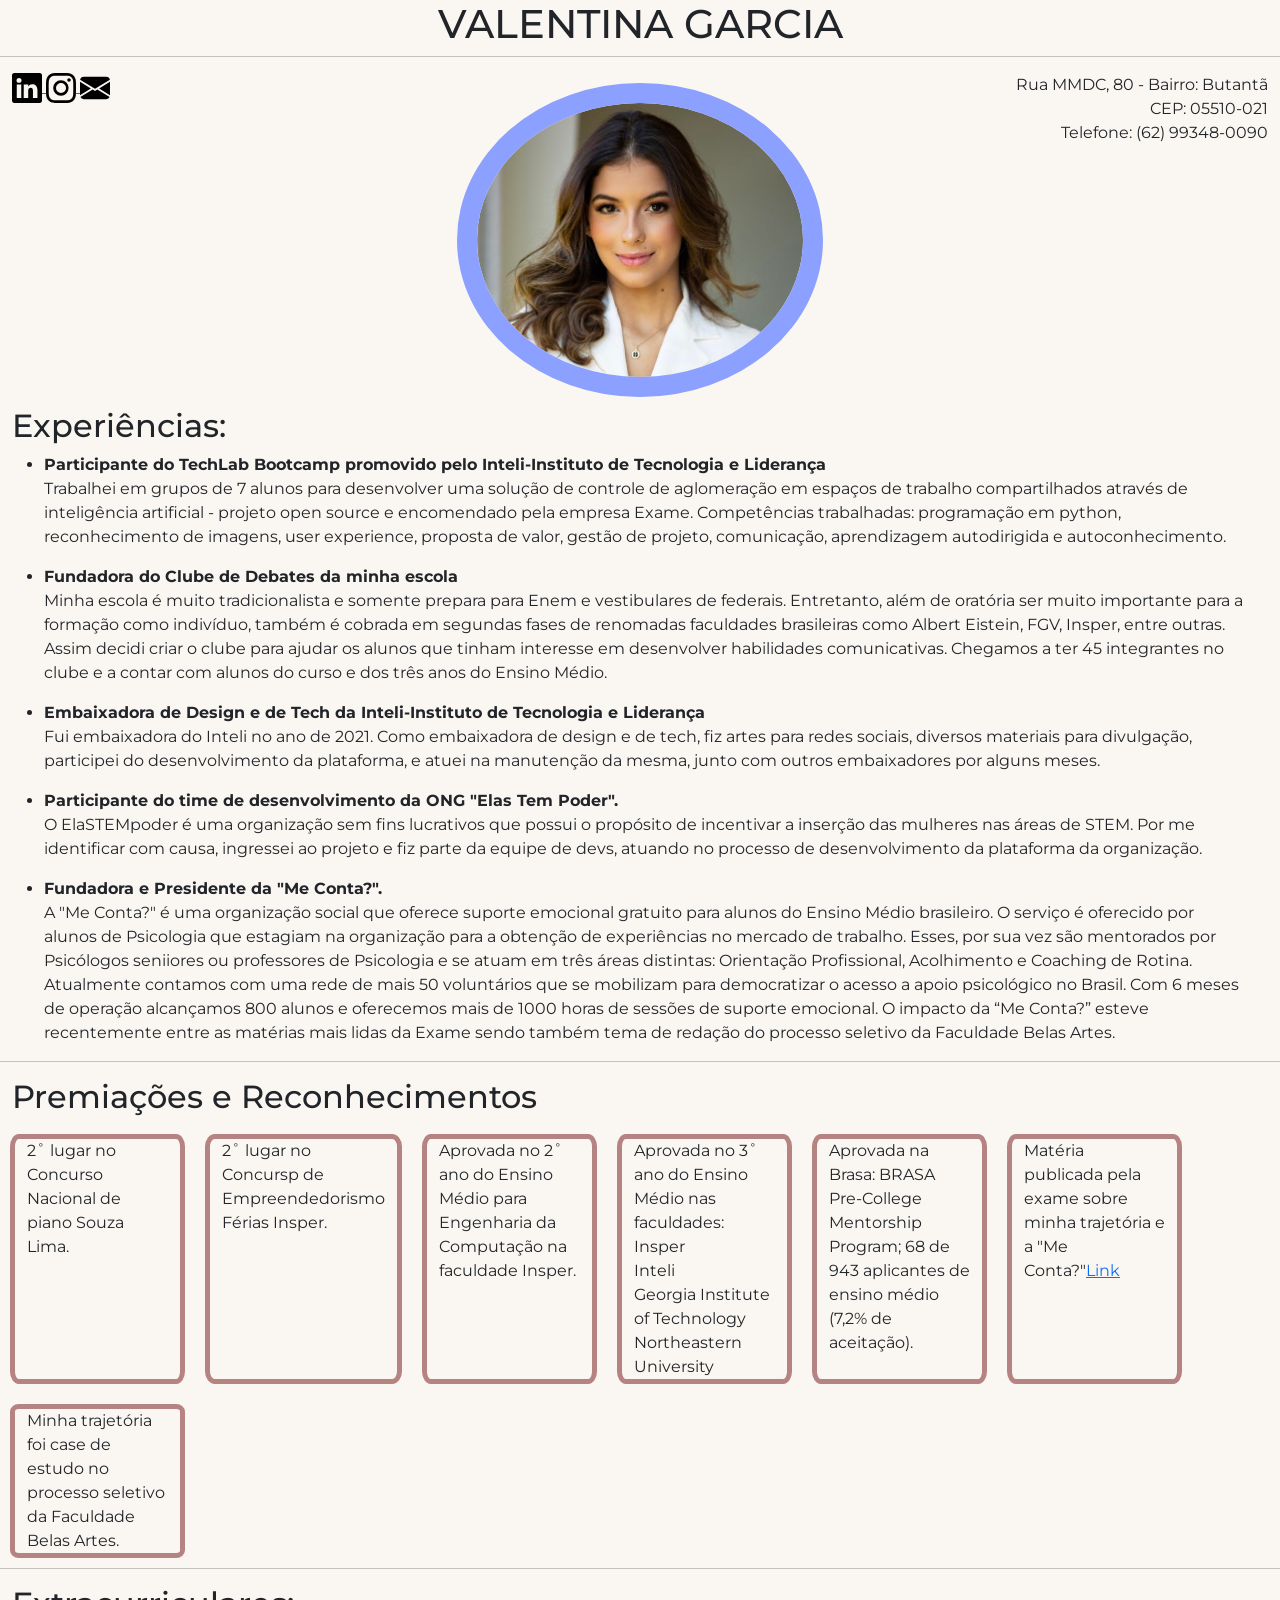
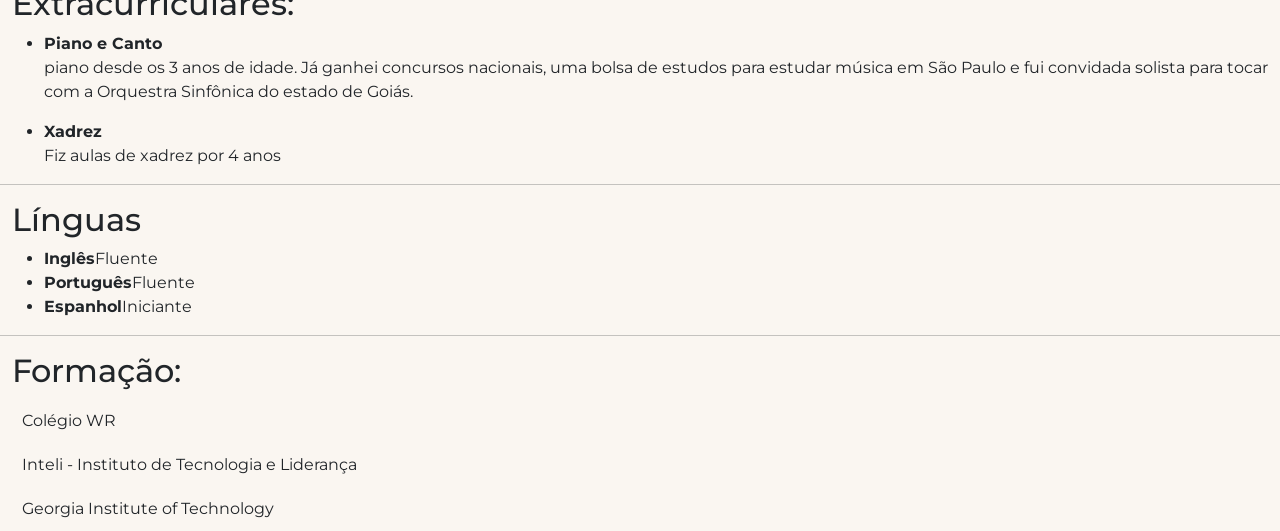
<file: 02_TUTORIAL/Semana1/curriculo/index.html>
<!DOCTYPE html>
<html lang="en">
<head>
    <meta charset="UTF-8">
    <meta http-equiv="X-UA-Compatible" content="IE=edge">
    <meta name="viewport" content="width=device-width, initial-scale=1.0">
    <title>Currículo</title>

    <link href="https://cdn.jsdelivr.net/npm/bootstrap@5.1.3/dist/css/bootstrap.min.css" rel="stylesheet" integrity="sha384-1BmE4kWBq78iYhFldvKuhfTAU6auU8tT94WrHftjDbrCEXSU1oBoqyl2QvZ6jIW3" crossorigin="anonymous">

    <link rel="stylesheet" href="style.css">
    <script src="https://ajax.googleapis.com/ajax/libs/jquery/3.6.0/jquery.min.js"></script>
    <script src = "script.js"></script>

   
    
</head>
<body>
    <div class="container-fluid">
        <div class="row">
            <H1>
                VALENTINA GARCIA 
            </H1>
            <hr>
        </div>
        <div class="row">
            <div class="col-12 col-md-4">
                <a class="link" href="https://www.linkedin.com/in/valentina-garcia-a015981b8/">
                    <svg xmlns="http://www.w3.org/2000/svg" width="30" height="30" 
                    class="bi bi-linkedin" viewBox="0 0 16 16">
                        <path d="M0 1.146C0 .513.526 0 1.175 0h13.65C15.474 0 16 .513 16 1.146v13.708c0 .633-.526 1.146-1.175 1.146H1.175C.526 16 0 15.487 0 14.854V1.146zm4.943 12.248V6.169H2.542v7.225h2.401zm-1.2-8.212c.837 0 1.358-.554 1.358-1.248-.015-.709-.52-1.248-1.342-1.248-.822 0-1.359.54-1.359 1.248 0 .694.521 1.248 1.327 1.248h.016zm4.908 8.212V9.359c0-.216.016-.432.08-.586.173-.431.568-.878 1.232-.878.869 0 1.216.662 1.216 1.634v3.865h2.401V9.25c0-2.22-1.184-3.252-2.764-3.252-1.274 0-1.845.7-2.165 1.193v.025h-.016a5.54 5.54 0 0 1 .016-.025V6.169h-2.4c.03.678 0 7.225 0 7.225h2.4z"/>
                      </svg>    
                </a>
                <a class="link" href="https://www.instagram.com/valentina.aagarcia/">
                    <svg xmlns="http://www.w3.org/2000/svg" width="30" height="30" 
                    class="bi bi-instagram" viewBox="0 0 16 16">
                        <path d="M8 0C5.829 0 5.556.01 4.703.048 3.85.088 3.269.222 2.76.42a3.917 3.917 0 0 0-1.417.923A3.927 3.927 0 0 0 .42 2.76C.222 3.268.087 3.85.048 4.7.01 5.555 0 5.827 0 8.001c0 2.172.01 2.444.048 3.297.04.852.174 1.433.372 1.942.205.526.478.972.923 1.417.444.445.89.719 1.416.923.51.198 1.09.333 1.942.372C5.555 15.99 5.827 16 8 16s2.444-.01 3.298-.048c.851-.04 1.434-.174 1.943-.372a3.916 3.916 0 0 0 1.416-.923c.445-.445.718-.891.923-1.417.197-.509.332-1.09.372-1.942C15.99 10.445 16 10.173 16 8s-.01-2.445-.048-3.299c-.04-.851-.175-1.433-.372-1.941a3.926 3.926 0 0 0-.923-1.417A3.911 3.911 0 0 0 13.24.42c-.51-.198-1.092-.333-1.943-.372C10.443.01 10.172 0 7.998 0h.003zm-.717 1.442h.718c2.136 0 2.389.007 3.232.046.78.035 1.204.166 1.486.275.373.145.64.319.92.599.28.28.453.546.598.92.11.281.24.705.275 1.485.039.843.047 1.096.047 3.231s-.008 2.389-.047 3.232c-.035.78-.166 1.203-.275 1.485a2.47 2.47 0 0 1-.599.919c-.28.28-.546.453-.92.598-.28.11-.704.24-1.485.276-.843.038-1.096.047-3.232.047s-2.39-.009-3.233-.047c-.78-.036-1.203-.166-1.485-.276a2.478 2.478 0 0 1-.92-.598 2.48 2.48 0 0 1-.6-.92c-.109-.281-.24-.705-.275-1.485-.038-.843-.046-1.096-.046-3.233 0-2.136.008-2.388.046-3.231.036-.78.166-1.204.276-1.486.145-.373.319-.64.599-.92.28-.28.546-.453.92-.598.282-.11.705-.24 1.485-.276.738-.034 1.024-.044 2.515-.045v.002zm4.988 1.328a.96.96 0 1 0 0 1.92.96.96 0 0 0 0-1.92zm-4.27 1.122a4.109 4.109 0 1 0 0 8.217 4.109 4.109 0 0 0 0-8.217zm0 1.441a2.667 2.667 0 1 1 0 5.334 2.667 2.667 0 0 1 0-5.334z"/>
                      </svg>
                </a>
                <a class="link" href="mailto:valentinaaag03@gmail.com?subject=Vim do seu currículo">
                    <svg xmlns="http://www.w3.org/2000/svg" width="30" height="30" 
                    class="bi bi-envelope-fill" viewBox="0 0 16 16">
                        <path d="M.05 3.555A2 2 0 0 1 2 2h12a2 2 0 0 1 1.95 1.555L8 8.414.05 3.555ZM0 4.697v7.104l5.803-3.558L0 4.697ZM6.761 8.83l-6.57 4.027A2 2 0 0 0 2 14h12a2 2 0 0 0 1.808-1.144l-6.57-4.027L8 9.586l-1.239-.757Zm3.436-.586L16 11.801V4.697l-5.803 3.546Z"/>
                      </svg>
                </a>
            </div>
            <div class="col-12 col-md-4 imagem containerImagem">
                <div id="photo">
                    <img src="FotoCurriculo.jpeg">
                </div>
            </div>
            <div class="col-12 col-md-4 direita">
            Rua MMDC, 80 - Bairro: Butantã <br/>
            CEP: 05510-021 <br/>
            Telefone: (62) 99348-0090 <br/>
        
        </div>
        <section class="flex row">
            <div>
                <h2>Experiências: </h2>
            <ul>
                <li id="ex"><b>Participante do TechLab Bootcamp promovido pelo Inteli-Instituto de Tecnologia e Liderança</b> <br/></li>
                <p> Trabalhei em grupos de 7 alunos para desenvolver uma solução de controle de aglomeração em espaços de trabalho compartilhados através de inteligência artificial - projeto open source e encomendado pela empresa Exame. Competências trabalhadas: programação em python, reconhecimento de imagens, user experience, proposta de valor, gestão de projeto, comunicação, aprendizagem autodirigida e autoconhecimento.</p>
                <li><strong>Fundadora do Clube de Debates da minha escola</strong> <br/> </li> 
                <p> Minha escola é muito tradicionalista e somente prepara para Enem e vestibulares de federais. Entretanto, além de oratória ser muito importante para a formação como indivíduo, também é cobrada em segundas fases de renomadas faculdades brasileiras como Albert Eistein, FGV, Insper, entre outras. Assim decidi criar o clube para ajudar os alunos que tinham interesse em desenvolver habilidades comunicativas. Chegamos a ter 45 integrantes no clube e a contar com alunos do curso e dos três anos do Ensino Médio. </p>
                <li><strong>Embaixadora de Design e de Tech da Inteli-Instituto de Tecnologia e Liderança</strong> <br/></li>
                <p> Fui embaixadora do Inteli no ano de 2021. Como embaixadora de design e de tech, fiz artes para redes sociais, diversos materiais para divulgação, participei do desenvolvimento da plataforma, e atuei na manutenção da mesma, junto com outros embaixadores por alguns meses.</p>
                <li><strong>Participante do time de desenvolvimento da ONG "Elas Tem Poder".</strong> <br/></li>
                <p> O ElaSTEMpoder é uma organização sem fins lucrativos que possui o propósito de incentivar a inserção das mulheres nas áreas de STEM. Por me identificar com causa, ingressei ao projeto e fiz parte da equipe de devs, atuando no processo de desenvolvimento da plataforma da organização.</p>
                <li> <strong>Fundadora e Presidente da "Me Conta?".</strong><br/> </li>
                <p>A "Me Conta?" é uma organização social que oferece suporte emocional gratuito para alunos do Ensino Médio brasileiro. O serviço é oferecido por alunos de Psicologia que estagiam na organização para a obtenção de experiências no mercado de trabalho. Esses, por sua vez são mentorados por Psicólogos seniiores ou professores de Psicologia e se atuam em três áreas distintas: Orientação Profissional, Acolhimento e Coaching de Rotina. Atualmente contamos com uma rede de mais 50 voluntários que se mobilizam para democratizar o acesso a apoio psicológico no Brasil. Com 6 meses de operação alcançamos 800 alunos e oferecemos mais de 1000 horas de sessões de suporte emocional. O impacto da “Me Conta?” esteve recentemente entre as matérias mais lidas da Exame sendo também tema de redação do processo seletivo da Faculdade Belas Artes. </p>
            </ul>    
            </div>
        </section>
        <hr>
        <h2 id="premiacoes">Premiações e Reconhecimentos</h2>

       <div class="container-fluid"> 
            <div class="row">
                <div class="item col-2"> 2˚ lugar no Concurso Nacional de piano Souza Lima.</div>
                <div class="item col-2"> 2˚ lugar no Concursp de Empreendedorismo Férias Insper.</div>
                <div class="item col-2"> Aprovada no 2˚ ano do Ensino Médio para Engenharia da Computação na faculdade Insper.</div>
                <div class="item col-2"> Aprovada no 3˚ ano do Ensino Médio nas faculdades: <br/> Insper <br/> Inteli  <br/> Georgia Institute of Technology <br/> Northeastern University </div>
                <div class="item col-2"> Aprovada na Brasa: BRASA Pre-College Mentorship Program; 68 de 943 aplicantes de ensino médio (7,2% de aceitação).</div>
                <div class="item col-2"> Matéria publicada pela exame sobre minha trajetória e a "Me Conta?"<a href="https://exame.com/exame-in/custo-zero-jovem-de-17-anos-cria-plataforma-de-apoio-psicologico/">Link</a></div>
                <div class="item col-2"> Minha trajetória foi case de estudo no processo seletivo da Faculdade Belas Artes.</div>
            </div>
        </div>
        <hr>
        <div>
            <h2 id="extras">Extracurriculares:</h2>
            <ul>
                <li>
                <strong>Piano e Canto</strong></li>
                <p> piano desde os 3 anos de idade. Já ganhei concursos nacionais, uma bolsa de estudos para estudar música em São Paulo e fui convidada solista para tocar com a Orquestra Sinfônica do estado de Goiás.
                </p>
                <li><strong>Xadrez</strong></li>
                <p>Fiz aulas de xadrez por 4 anos
                </p>
            </ul>
        </div>
        <hr>
        <div>
            <h2 id="lin">Línguas </h2>
            <ul>
                <li><strong>Inglês</strong>Fluente </li> 
                <li><strong>Português</strong>Fluente</li>
                <li><strong>Espanhol</strong>Iniciante</li>
            </ul>
        </div>
        <hr>
        <div>
            <h2 id="form">Formação:</h2>
            <div class="col-3 row">
                <div class="item col-3">Colégio WR</div>
                <div class="item col-3">Inteli - Instituto de Tecnologia e Liderança</div>
                <div class="item col-3 direita">Georgia Institute of Technology</div>
            </div>
        </div>
</body>
</html>
</file>
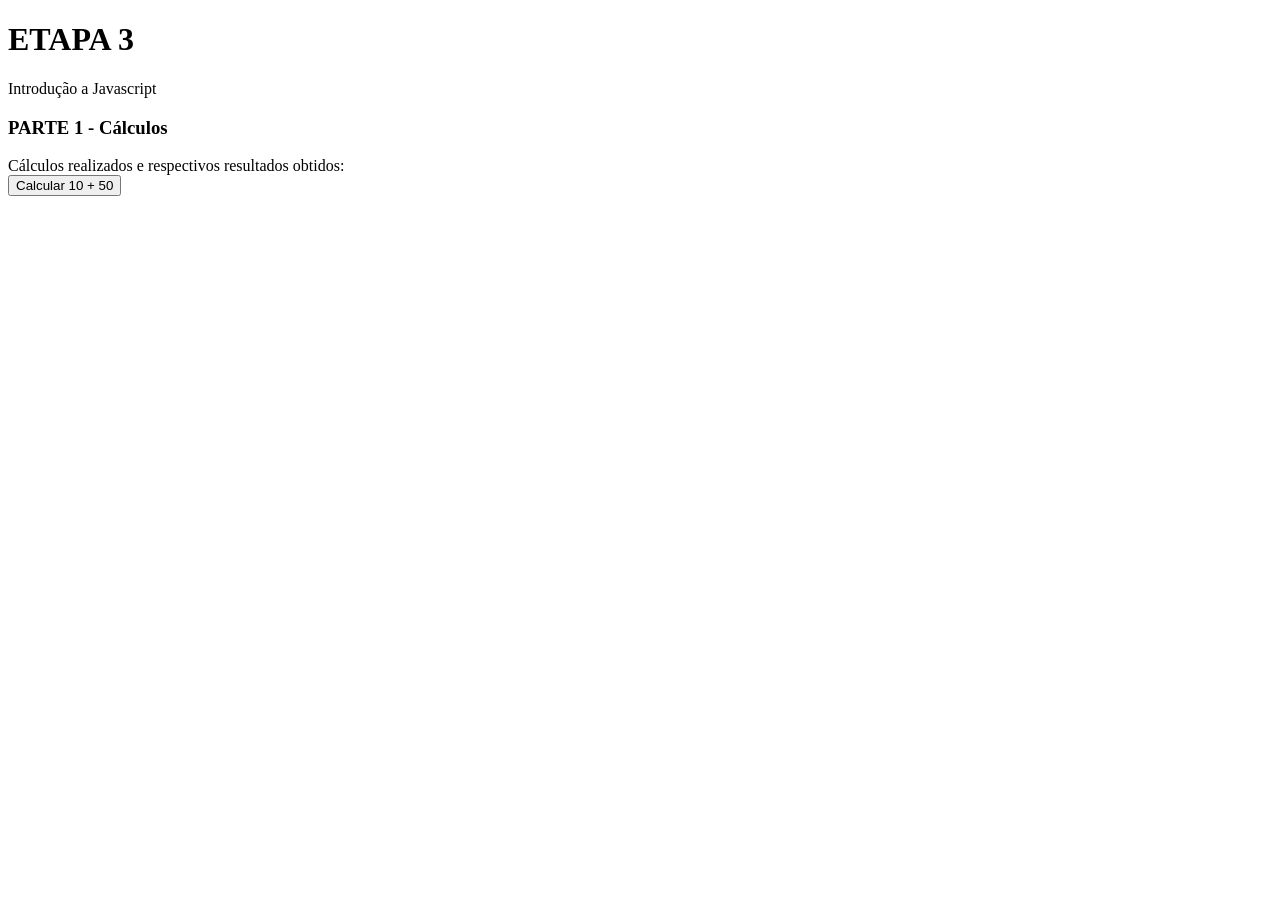
<file: 02_TUTORIAL/Semana3/frontend/index.html>
﻿<!DOCTYPE html>
<html>
<head>
	<meta charset="UTF-8" />	
	<title>Etapa 3</title>
</head>
<body>
	<div id="main">
		<h1>ETAPA 3</h1>
		Introdução a Javascript
			<div id="calc" class="sections">
				<h3>PARTE 1 - Cálculos</h3>
				Cálculos realizados e respectivos resultados obtidos:
			</div>
			<button onclick="CalcAddAndShow(10, 50)" class="button-calc">Calcular 10 + 50</button>
		</div>
	
</body>
</html>
</file>
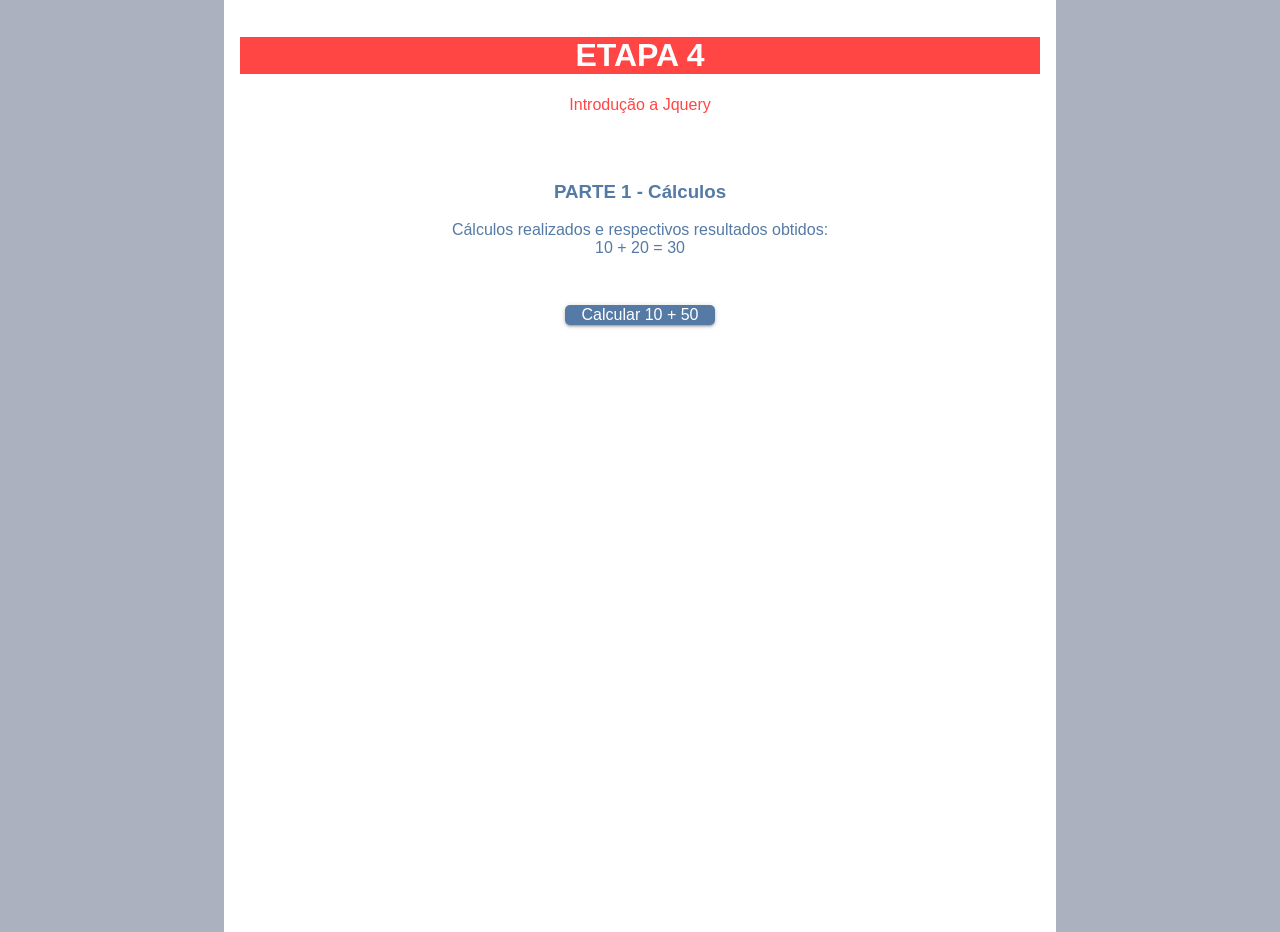
<file: 02_TUTORIAL/Semana4/frontend/index.html>
﻿<!DOCTYPE html>
<html>
<head>
	<meta charset="UTF-8" />	
	<title>Etapa 4</title>
	<script src="https://ajax.googleapis.com/ajax/libs/jquery/3.6.0/jquery.min.js"></script>
	<link rel="stylesheet" href="style.css">
	<script src="script.js"></script>
</head>
<body>
	<div id="main">
		<h1>ETAPA 4</h1>
		Introdução a Jquery
			<div id="calc" class="sections">
				<h3>PARTE 1 - Cálculos</h3>
				Cálculos realizados e respectivos resultados obtidos:
			</div>
			<button onclick="CalcAddAndShow(10, 50)" class="button-calc">Calcular 10 + 50</button>
		</div>
	
</body>
</html>
</file>
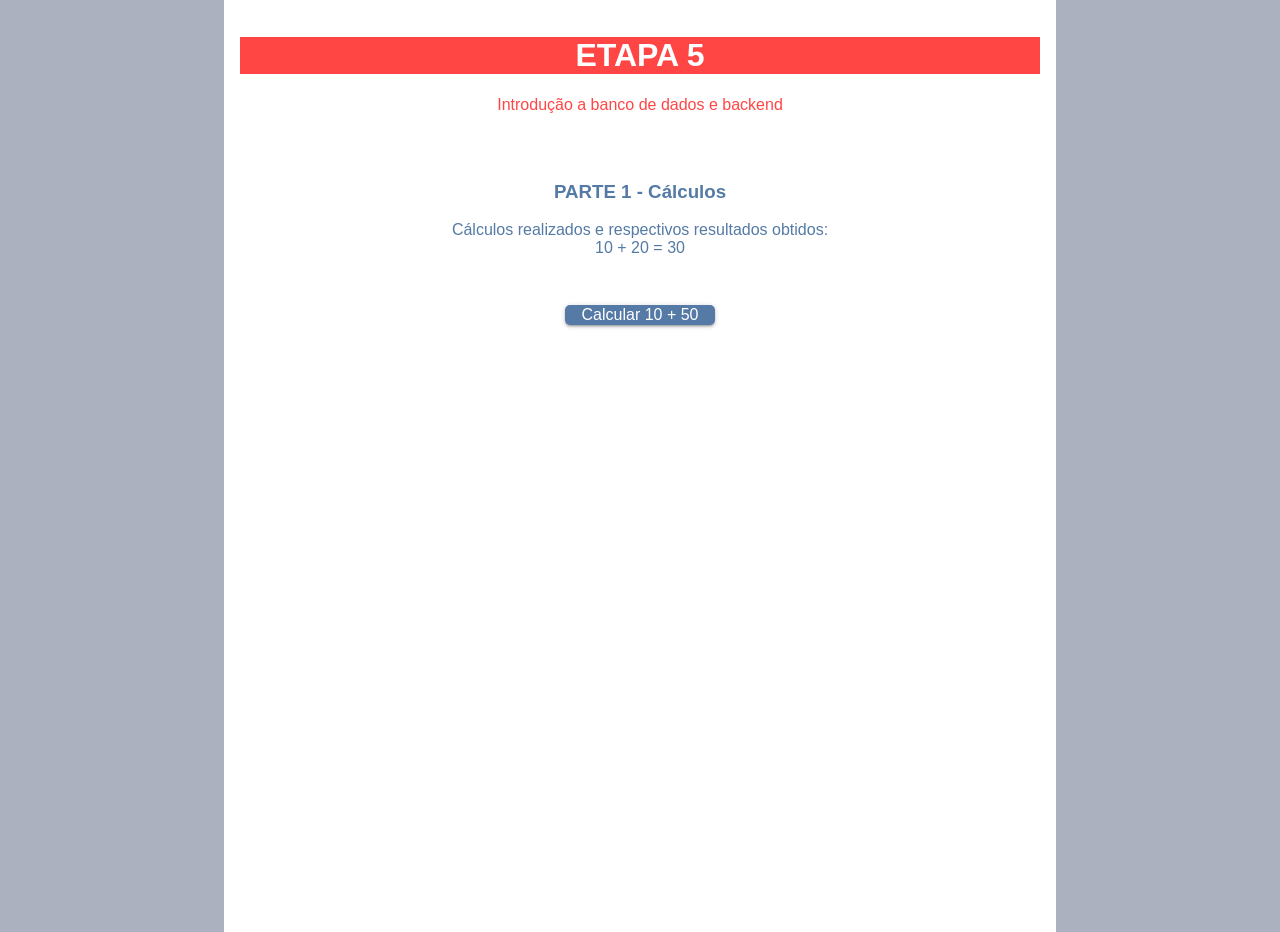
<file: 02_TUTORIAL/Semana5/frontend/index.html>
﻿<!DOCTYPE html>
<html>
<head>
	<meta charset="UTF-8" />
	<meta name="viewport" content="width=device-width, initial-scale=1, maximum-scale=1" />
	<title>ETAPA 5</title>
	<link rel="stylesheet" href="style.css" />
	<script src="https://ajax.googleapis.com/ajax/libs/jquery/3.6.0/jquery.min.js"></script>	
	<script src="script.js"></script>

</head>
<body>
	<div id="main">
		<h1>ETAPA 5</h1>
		Introdução a banco de dados e backend
		<div id="calc" class="sections">
			<h3>PARTE 1 - Cálculos</h3>
			Cálculos realizados e respectivos resultados obtidos:
		</div>
		<button onclick="CalcAddAndShow(10, 50)" class="button-calc">Calcular 10 + 50</button>
	</div>
</body>
</html>
</file>
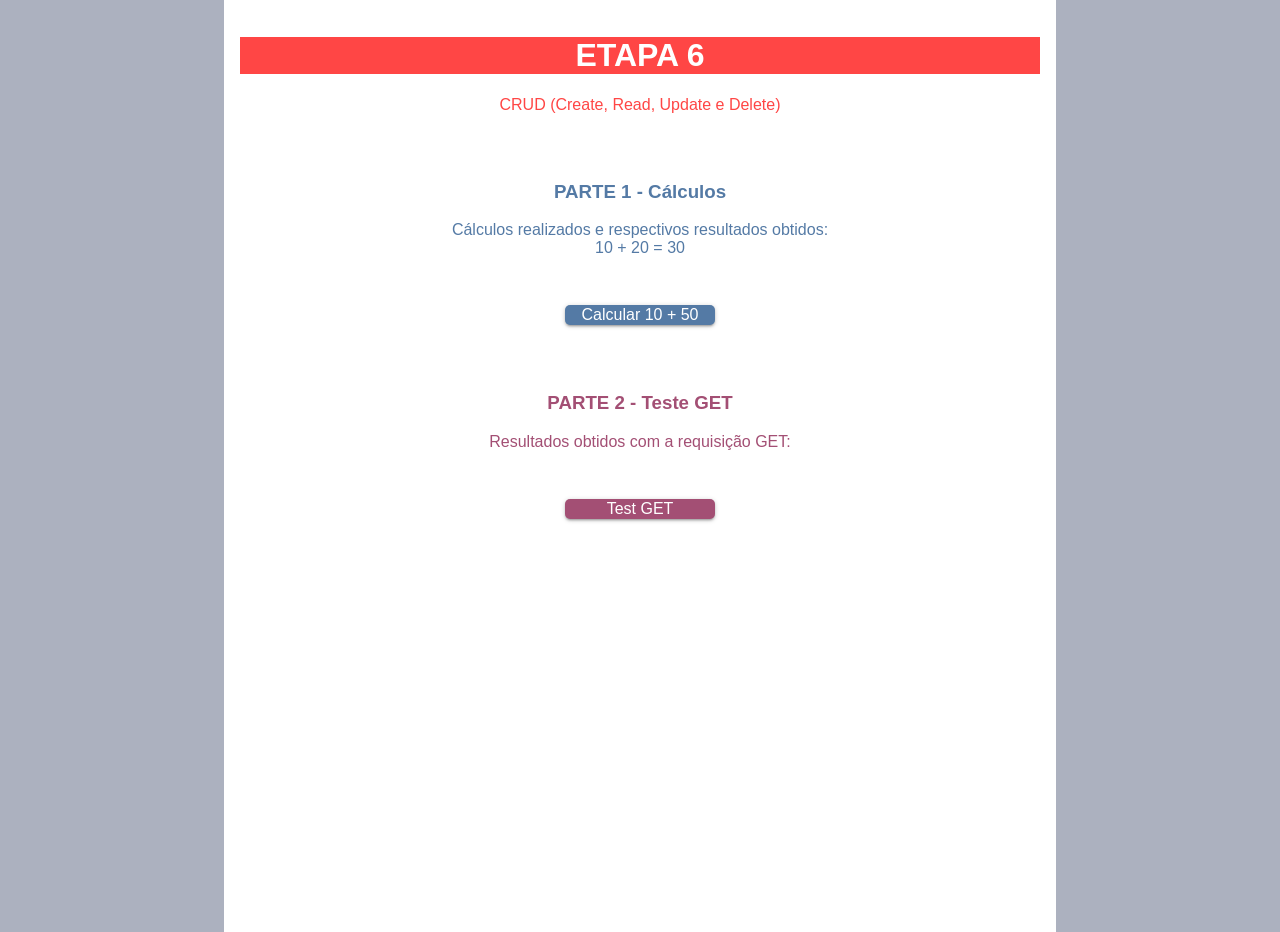
<file: 02_TUTORIAL/Semana6/frontend/index.html>
﻿<!DOCTYPE html>
<html>
<head>
	<meta charset="UTF-8" />
	<meta name="viewport" content="width=device-width, initial-scale=1, maximum-scale=1" />
	<title>ETAPA 6</title>
	<link rel="stylesheet" href="style.css" />
	<script src="https://ajax.googleapis.com/ajax/libs/jquery/3.6.0/jquery.min.js"></script>	
	<script src="script.js"></script>

</head>
<body>
	<div id="main">
		<h1>ETAPA 6</h1>
		CRUD (Create, Read, Update e Delete)
		<div id="calc" class="sections">
			<h3>PARTE 1 - Cálculos</h3>
			Cálculos realizados e respectivos resultados obtidos:
		</div>
		<button onclick="CalcAddAndShow(10, 50)" class="button-calc">Calcular 10 + 50</button>
		<div id="get" class="sections">
			<h3>PARTE 2 - Teste GET</h3>
			Resultados obtidos com a requisição GET:
		</div>
		<button onclick="TestGET()" class="button-get">Test GET</button>
	</div>
</body>
</html>
</file>
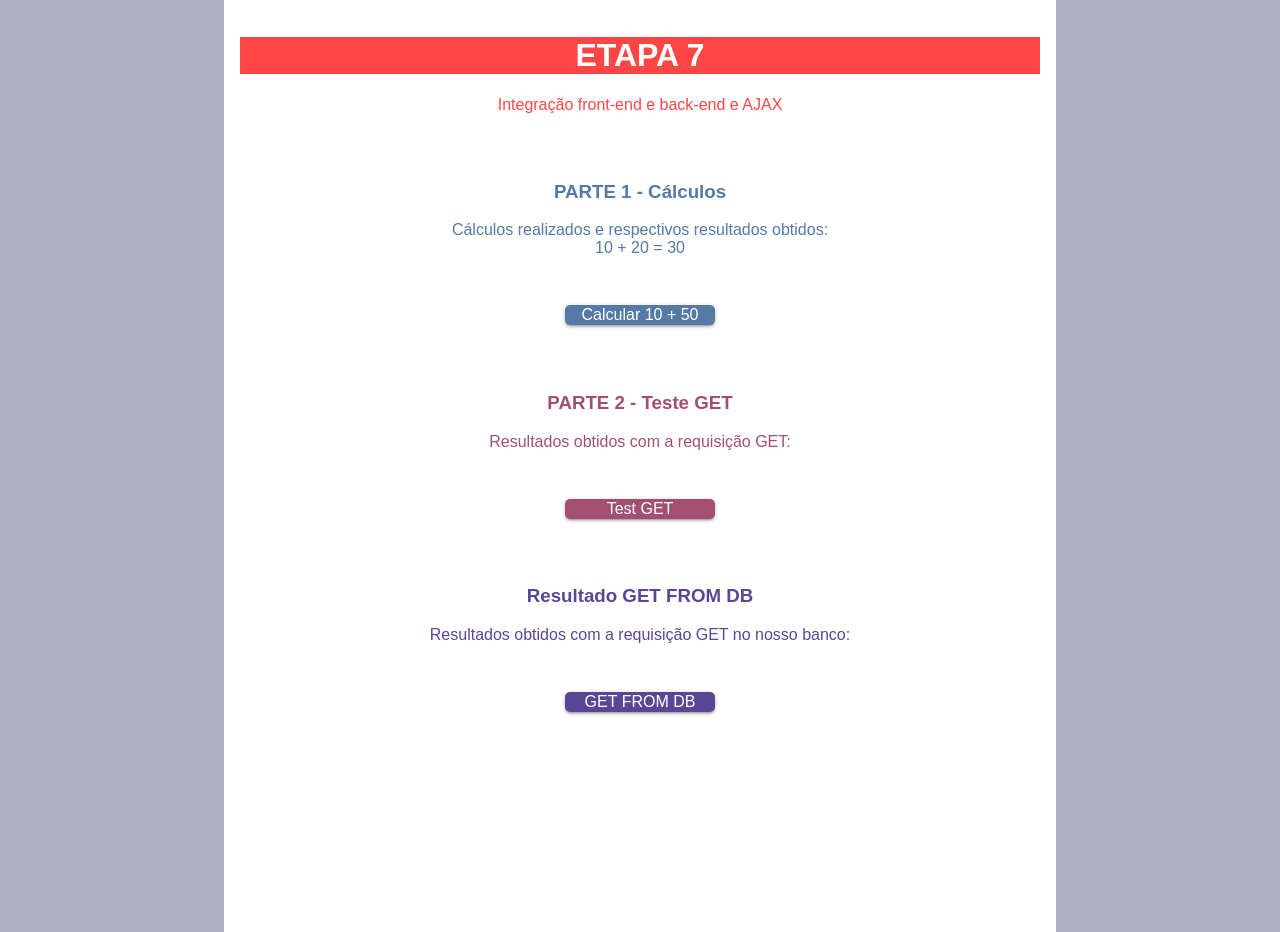
<file: 02_TUTORIAL/Semana7/frontend/index.html>
﻿<!DOCTYPE html>
<html>
<head>
	<meta charset="UTF-8" />
	<meta name="viewport" content="width=device-width, initial-scale=1, maximum-scale=1" />
	<title>ETAPA 6</title>
	<link rel="stylesheet" href="style.css" />
	<script src="https://ajax.googleapis.com/ajax/libs/jquery/3.6.0/jquery.min.js"></script>	
	<script src="script.js"></script>

</head>
<body>
	<div id="main">
		<h1>ETAPA 7</h1>
		Integração front-end e back-end e AJAX
		<div id="calc" class="sections">
			<h3>PARTE 1 - Cálculos</h3>
			Cálculos realizados e respectivos resultados obtidos:
		</div>
		<button onclick="CalcAddAndShow(10, 50)" class="button-calc">Calcular 10 + 50</button>
		<div id="get" class="sections">
			<h3>PARTE 2 - Teste GET</h3>
			Resultados obtidos com a requisição GET:
		</div>
		<button onclick="TestGET()" class="button-get">Test GET</button>
		<div id="getDB" class="sections">
			<h3>Resultado GET FROM DB</h3>
			Resultados obtidos com a requisição GET no nosso banco:
		</div>
		<button onclick="TestGETDB()" class="button-get-db">GET FROM DB</button>
	</div>
</body>
</html>
</file>
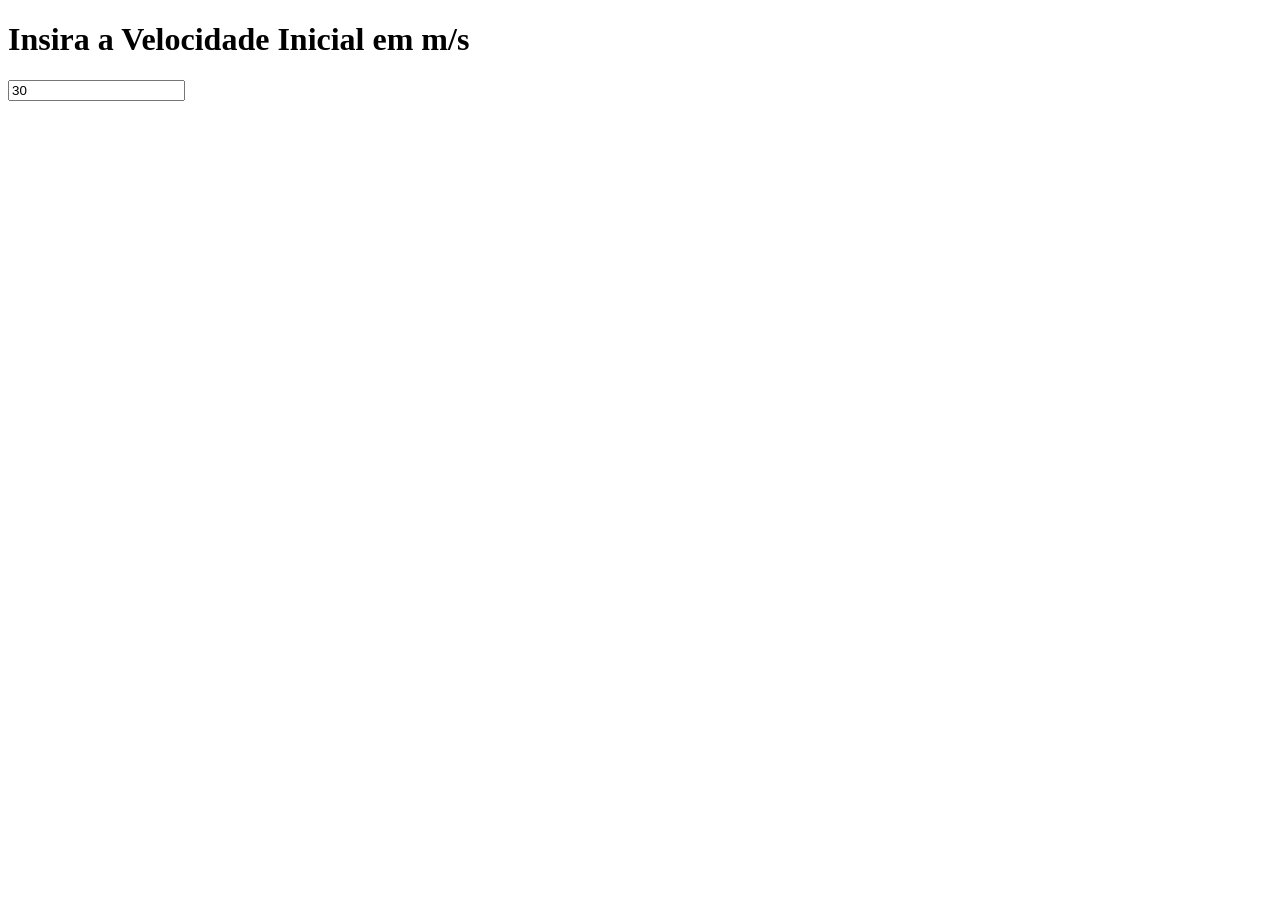
<file: 04_AUT_EST_EX_OBRIGATORIOS/Semana 3/excHmaxETempo.html>
<!DOCTYPE html>
<html lang="en">
<head>
    <meta charset="UTF-8">
    <meta http-equiv="X-UA-Compatible" content="IE=edge">
    <meta name="viewport" content="width=device-width, initial-scale=1.0">
    <title>Document</title>
</head>
<body>
    <h1>
        Insira a Velocidade Inicial em m/s
    </h1>
<script src="excHmaxETempo.js"></script>
    <form action="javaScript:GetVel()">
        <input id="velI" value="30" placeholder="Insira a Velocidade Inicial">
    </form>
</html>
</body>
</html>
</file>
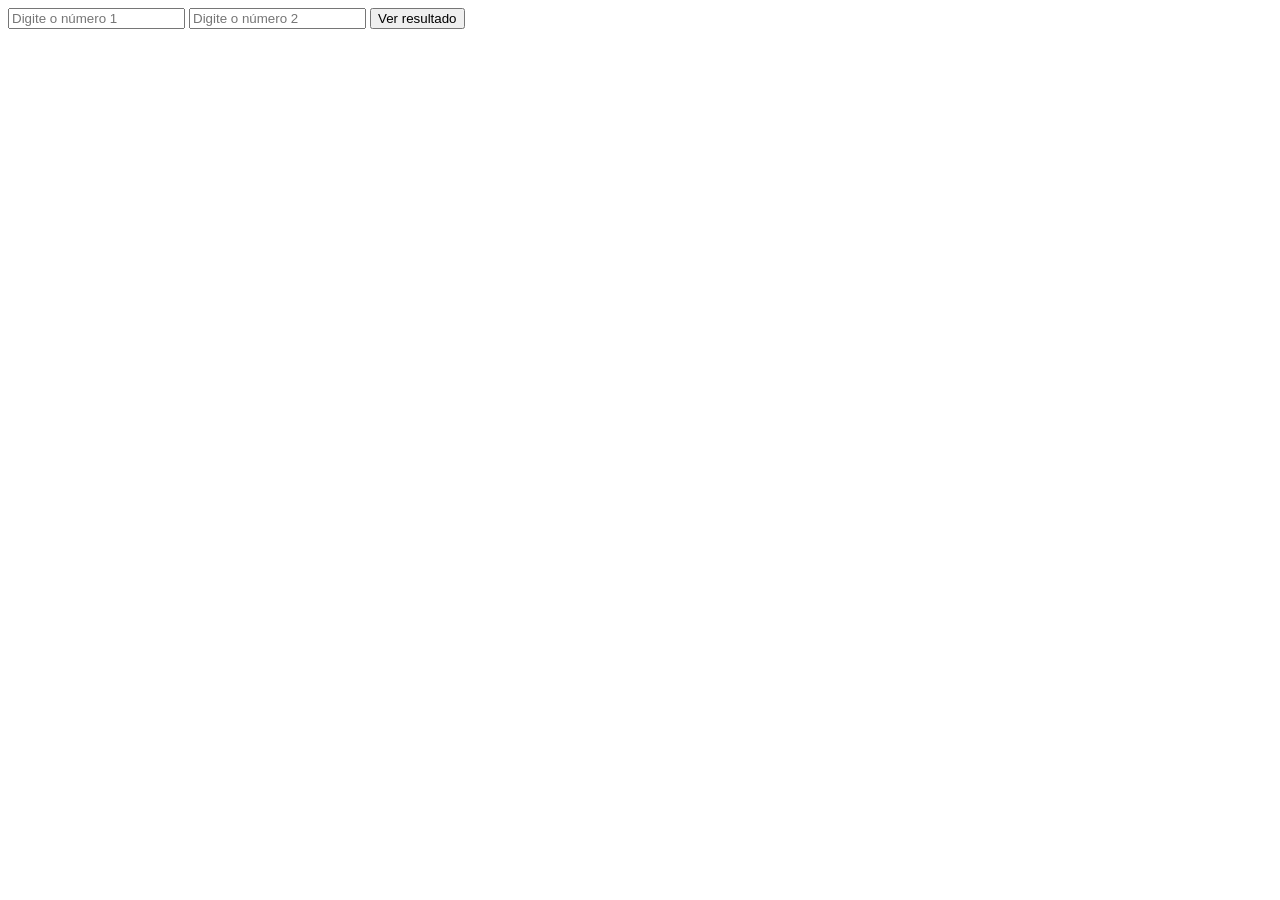
<file: 04_AUT_EST_EX_OBRIGATORIOS/Semana7/excteste.html>
<!DOCTYPE html>
<html lang="en">
<head>
    <meta charset="UTF-8">
    <meta http-equiv="X-UA-Compatible" content="IE=edge">
    <meta name="viewport" content="width=device-width, initial-scale=1.0">
    <title>Document</title>
</head>
<body>
    <input id='n1' type='number' placeHolder = 'Digite o número 1'>
    <input id='n2' type='number' placeHolder = 'Digite o número 2'> 
    <button onclick='Calcular()'>Ver resultado</button> 
    <p id = 'resultado' ></p>
    
    <script>
    var n1 = document.getElementById('n1').value;
    var n2 = document.getElementById('n2').value;
    var total
    function Calcular(){
      total = Number(n1) + Number(n2);
      document.getElementById('resultado').innerHTML = Number(total)
    }
    </script>
</body>
</html>
</file>
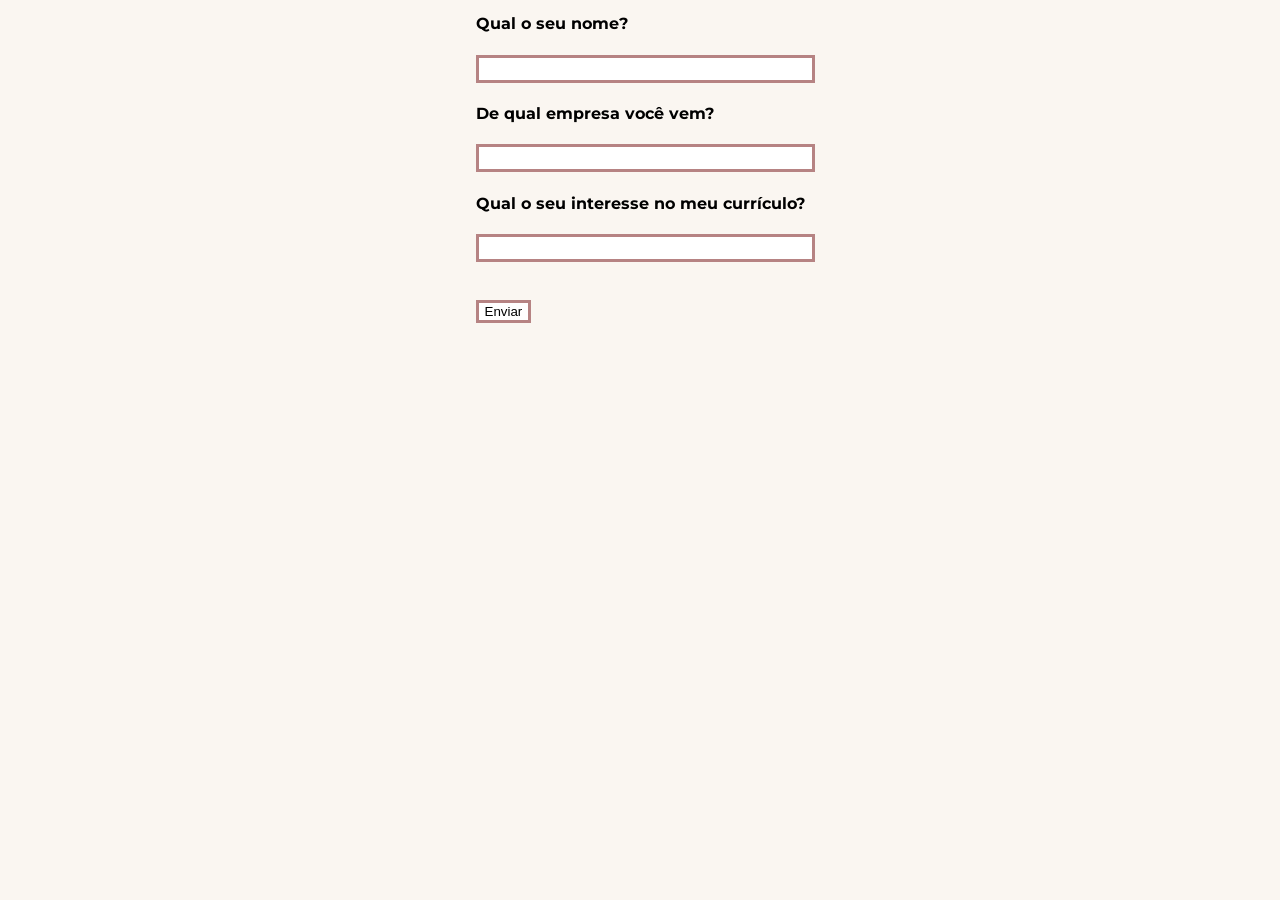
<file: 02_TUTORIAL/Semana1/curriculo/index2.html>
<!DOCTYPE html>
<html lang="en">
<head>
    <meta charset="UTF-8">
    <meta http-equiv="X-UA-Compatible" content="IE=edge">
    <meta name="viewport" content="width=device-width, initial-scale=1.0">
    <title>Formulário</title>
    <link rel="stylesheet" href="style.css">

</head>
<body>
    <script src="script.js"></script>
    <form>
    <div class="flex-box container-box">
        <div>
        <h4>Qual o seu nome?</h4>
        <input id="Noma" class= "input" type="text" required>
        <h4>De qual empresa você vem?</h4>
        <input class= "input" type="text" >
        <h4>Qual o seu interesse no meu currículo?</h4>
        <input class= "input" type="text" ><br><br><br>
        <!-- <input class= "button" type="submit" onclick="Submit()"> -->
        <a href="index.html">
            <input class="button" type="button" onclick="Submit()" value="Enviar">
        </a>
        </div>
    </div>
    </form>
    
</body>
</html>
</file>
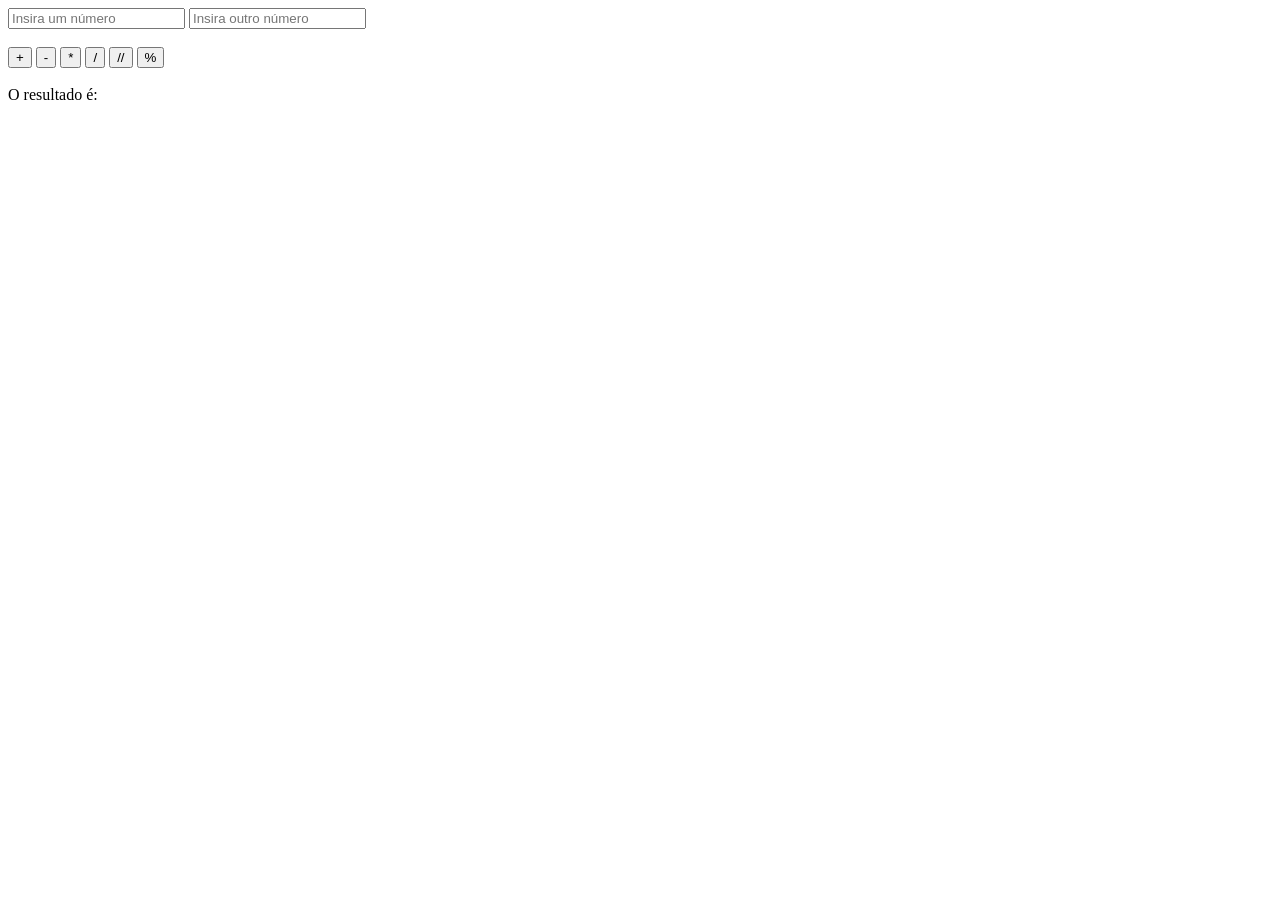
<file: 04_AUT_EST_EX_OBRIGATORIOS/Semana5/Exc1/exc01.html>
<!DOCTYPE html>
<html lang="en">
<head>
    <meta charset="UTF-8">
    <meta http-equiv="X-UA-Compatible" content="IE=edge">
    <meta name="viewport" content="width=device-width, initial-scale=1.0">
    <title>Document</title>
</head>
<body>
        <input id="num1" placeholder="Insira um número" >
        <input id="num2" placeholder="Insira outro número" > <br> <br>
        <button onclick="somar()">+</button>
        <button onclick="subtrair()">-</button>
        <button onclick="multiplicar()">*</button>
        <button onclick="dividir()">/</button>
        <button onclick="dividirInt()">//</button>
        <button onclick="dividirResto()">%</button>
        <br><br>
        O resultado é: <output id = resultado placeholder="O resultado da sua conta foi" >
        <script src="exc01.js"></script>

</body>
</html>
</file>
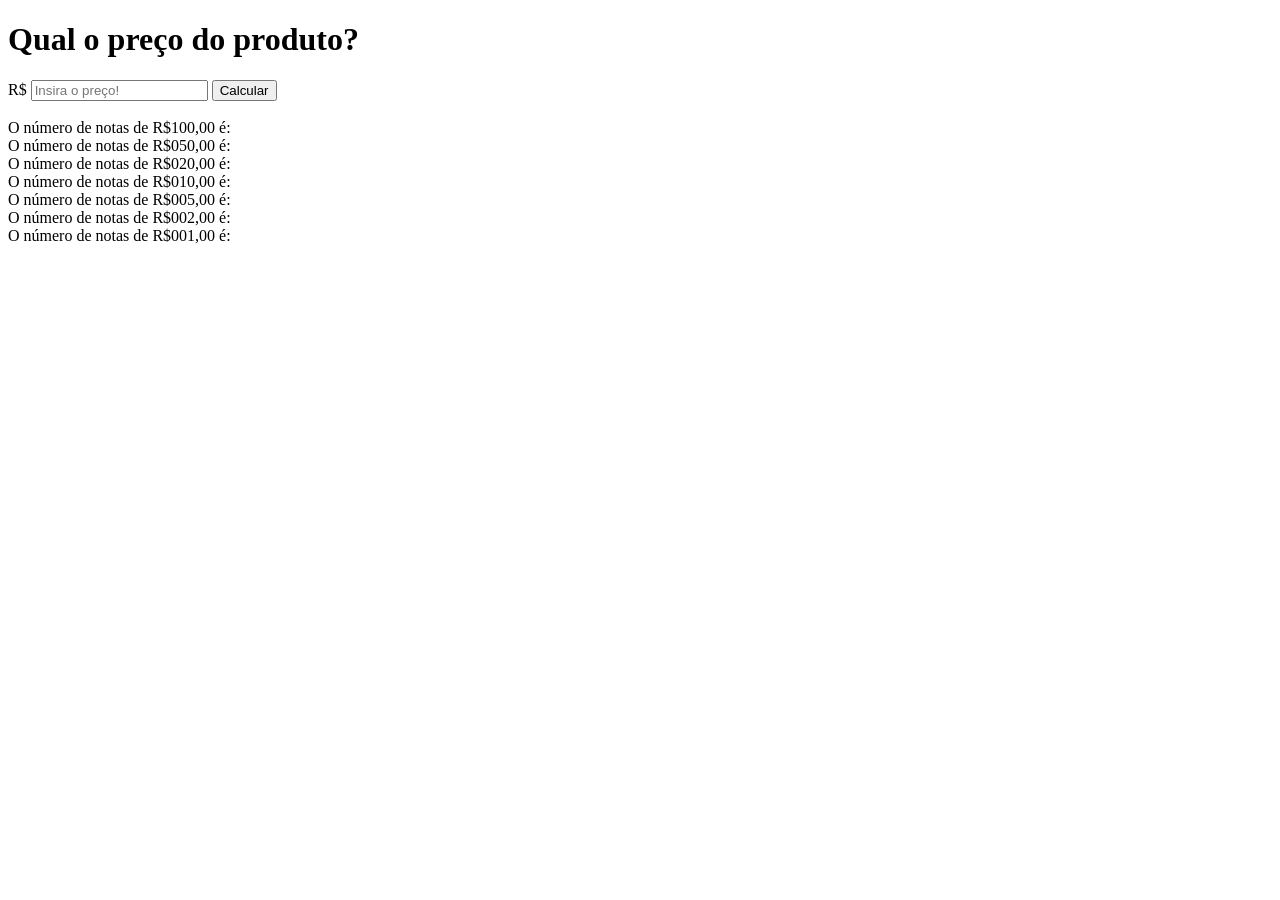
<file: 04_AUT_EST_EX_OBRIGATORIOS/Semana5/Exc2/exc02.html>
<!DOCTYPE html>
<html lang="en">
<head>
    <meta charset="UTF-8">
    <meta http-equiv="X-UA-Compatible" content="IE=edge">
    <meta name="viewport" content="width=device-width, initial-scale=1.0">
    <title>Document</title>
</head>
<body>
    <div>
        <h1>
            Qual o preço do produto?
        </h1>
        <script src="exc02.js"></script>
        R$ <input id="valI" placeholder="Insira o preço!">
        <button onclick="GetVal()">Calcular</button> <br><br>
        O número de notas de R$100,00 é: <output id="n100"></output> <br>
        O número de notas de R$050,00 é: <output id="n50"></output> <br>
        O número de notas de R$020,00 é: <output id="n20"></output> <br>
        O número de notas de R$010,00 é: <output id="n10"></output> <br>
        O número de notas de R$005,00 é: <output id="n5"></output> <br>
        O número de notas de R$002,00 é: <output id="n2"></output> <br>
        O número de notas de R$001,00 é: <output id="n1"></output> <br>
    </div>
</body>
</html>
</file>
<file: 02_TUTORIAL/Semana1/curriculo/style.css>
@import url('https://fonts.googleapis.com/css2?family=Montserrat:wght@300&display=swap');
        body{
            font-family: 'Montserrat', sans-serif;
            background-color: rgb(250, 246, 241);
        }
        
        h1{
            text-align: center;
        }
        .direita{  
            text-align: right;
        }
        
        .container{
            margin: 0 auto;
            border: 5px solid rgb(182, 131, 131);
            text-align: center;
        
        } 
        #ex{
            text-align: left;
        }
        #premiacoes{
            text-align: left;
        }
        #form{
            text-align: left;
        }
        #extras{
            text-align: left;
        }
        #lin{
            text-align: left;
        }
        .item {
	        margin: 10px;
	        text-align: left;
	        font-size: 1em;
        }
        .flex-wrap {
	        flex-wrap: wrap;
        }
        .flex{
            display: flex;
        }
        .flex-item-1 {
	        flex: 1;
        }
        .col-2{
            border: solid 5px rgb(182, 131, 131);
            width: 175px;
            border-radius: 5%;
            min-width:min-content;
            max-width: max-content;
            
        }
        .imagem{
            display: flex;
            align-items: center;
            justify-content: center;
            text-align: center;
            /* width: fit-content; */
            /* width: -moz-fit-content; */
            padding: 10px;
        }
        #photo {
            display: flex;
            justify-content: center;
            align-items: center;
        }
        .imagem img {
            max-width: 80%;
            margin: 20px;
            border-radius: 50%;
            outline: solid 20px #8ca0ff;
        }
        .col-3{
            border: solid 0px rgb(255, 255, 255);
            width: 100%;
            border-radius: 3%;
        }
        .flex-box {
            border:solid 0px #8ca0ff;
            display: flex;
            align-items: center;
            justify-content: center;
          }
          
          .container-box {
            background-color: rgb(250, 246, 241);
            height: 300px;
          }

          .input{
            border: solid rgb(182, 131, 131);
            border-radius: 0%;
            height: 20px;
            width: 100%;
            font-size:medium;
            font-family: 'Montserrat', sans-serif;

          }
          .input:hover{
              border: solid #8ca0ff;
              border-radius: 0%;
          }
          #submit{
              text-align: center;
          }
          .button{
              border: solid rgb(182, 131, 131);
              background-color: rgb(255, 255, 255)
          }
          .button:hover{
              border: solid #8ca0ff;
          }
</file>
<file: 02_TUTORIAL/Semana4/frontend/style.css>
﻿body, html {
	width: 100%;
	height: 100%;
	background-color: #acb1bf;
	margin: 0;
	color: #ff4645;
	font-family: -apple-system, BlinkMacSystemFont, "Segoe UI", Roboto, Oxygen,
    Ubuntu, Cantarell, "Open Sans", "Helvetica Neue", sans-serif;
}

h1{
	background-color: #ff4645;
	color: white;
}

#main {
	max-width: 800px;
	min-height: 100%;
	margin: 0 auto;
	background-color: #FFFFFF;
	padding: 1rem;
	text-align: center;
}

.sections{
	padding: 3em;
}


#calc{
	color: #547aa5;
}


button {
	padding: 3;
	border: none;
	font: inherit;
	cursor: pointer;	
	border-radius: 5px;
	font-weight: 500;
	color: white;
	width: 150px;
  	box-shadow: 0 2px 2px 0 rgba(0, 0, 0, 0.14),
    			0 3px 1px -2px rgba(0, 0, 0, 0.12), 
				0 1px 5px 0 rgba(0, 0, 0, 0.2);
  }

.button-calc{
	background-color: #547aa5;
}
</file>
<file: 02_TUTORIAL/Semana5/frontend/style.css>
﻿body, html {
	width: 100%;
	height: 100%;
	background-color: #acb1bf;
	margin: 0;
	color: #ff4645;
	font-family: -apple-system, BlinkMacSystemFont, "Segoe UI", Roboto, Oxygen,
    Ubuntu, Cantarell, "Open Sans", "Helvetica Neue", sans-serif;
}

h1{
	background-color: #ff4645;
	color: white;
}

#main {
	max-width: 800px;
	min-height: 100%;
	margin: 0 auto;
	background-color: #FFFFFF;
	padding: 1rem;
	text-align: center;
}

.sections{
	padding: 3em;
}


#calc{
	color: #547aa5;
}


button {
	padding: 3;
	border: none;
	font: inherit;
	cursor: pointer;	
	border-radius: 5px;
	font-weight: 500;
	color: white;
	width: 150px;
  	box-shadow: 0 2px 2px 0 rgba(0, 0, 0, 0.14),
    			0 3px 1px -2px rgba(0, 0, 0, 0.12), 
				0 1px 5px 0 rgba(0, 0, 0, 0.2);
  }

.button-calc{
	background-color: #547aa5;
}
</file>
<file: 02_TUTORIAL/Semana6/frontend/style.css>
﻿body, html {
	width: 100%;
	height: 100%;
	background-color: #acb1bf;
	margin: 0;
	color: #ff4645;
	font-family: -apple-system, BlinkMacSystemFont, "Segoe UI", Roboto, Oxygen,
    Ubuntu, Cantarell, "Open Sans", "Helvetica Neue", sans-serif;
}

h1{
	background-color: #ff4645;
	color: white;
}

#main {
	max-width: 800px;
	min-height: 100%;
	margin: 0 auto;
	background-color: #FFFFFF;
	padding: 1rem;
	text-align: center;
}

.sections{
	padding: 3em;
}


#calc{
	color: #547aa5;
}


button {
	padding: 3;
	border: none;
	font: inherit;
	cursor: pointer;	
	border-radius: 5px;
	font-weight: 500;
	color: white;
	width: 150px;
  	box-shadow: 0 2px 2px 0 rgba(0, 0, 0, 0.14),
    			0 3px 1px -2px rgba(0, 0, 0, 0.12), 
				0 1px 5px 0 rgba(0, 0, 0, 0.2);
  }

.button-calc{
	background-color: #547aa5;
}
#get{
    color: #a34f74;
}
.button-get{
    background-color: #a34f74;
}
</file>
<file: 02_TUTORIAL/Semana7/frontend/style.css>
﻿body, html {
	width: 100%;
	height: 100%;
	background-color: #acb1bf;
	margin: 0;
	color: #ff4645;
	font-family: -apple-system, BlinkMacSystemFont, "Segoe UI", Roboto, Oxygen,
    Ubuntu, Cantarell, "Open Sans", "Helvetica Neue", sans-serif;
}

h1{
	background-color: #ff4645;
	color: white;
}

#main {
	max-width: 800px;
	min-height: 100%;
	margin: 0 auto;
	background-color: #FFFFFF;
	padding: 1rem;
	text-align: center;
}

.sections{
	padding: 3em;
}


#calc{
	color: #547aa5;
}


button {
	padding: 3;
	border: none;
	font: inherit;
	cursor: pointer;	
	border-radius: 5px;
	font-weight: 500;
	color: white;
	width: 150px;
  	box-shadow: 0 2px 2px 0 rgba(0, 0, 0, 0.14),
    			0 3px 1px -2px rgba(0, 0, 0, 0.12), 
				0 1px 5px 0 rgba(0, 0, 0, 0.2);
  }

.button-calc{
	background-color: #547aa5;
}
#get{
    color: #a34f74;
}
.button-get{
    background-color: #a34f74;
}
#getDB{
    color: #5b4696; 
}
.button-get-db{
    background-color: #5b4696;
}
</file>
